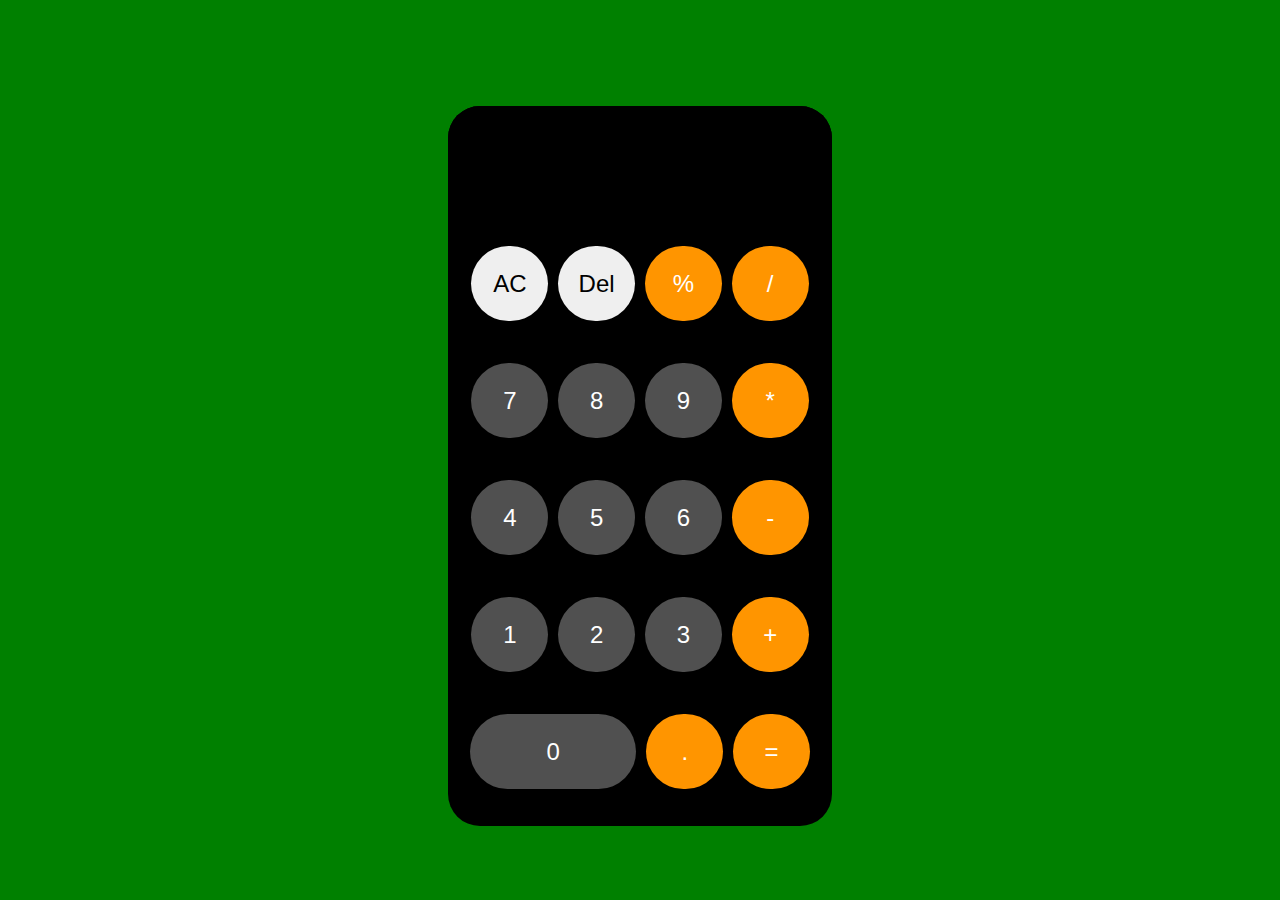
<file: Calculator/index.html>
<!DOCTYPE html>
<html lang="en">
  <head>
    <meta charset="UTF-8" />
    <meta name="viewport" content="width=device-width, initial-scale=1.0" />
    <title>Calculator</title>
    <link rel="stylesheet" href="style.css" />
  </head>
  <body>
    <div class="calculator">
      <input type="text" name="input" id="input" disabled />
      <div class="calKeys">
        <button type="button" id="allClear">AC</button>
        <button type="button" id="del">Del</button>
        <button type="button" class="operator">%</button>
        <button type="button" class="operator">/</button>
        <button type="button" class="number">7</button>
        <button type="button" class="number">8</button>
        <button type="button" class="number">9</button>
        <button type="button" class="operator">*</button>
        <button type="button" class="number">4</button>
        <button type="button" class="number">5</button>
        <button type="button" class="number">6</button>
        <button type="button" class="operator">-</button>
        <button type="button" class="number">1</button>
        <button type="button" class="number">2</button>
        <button type="button" class="number">3</button>
        <button type="button" class="operator">+</button>
        <button type="button" class="number zero">0</button>
        <button type="button" class="operator">.</button>
        <button type="button" class="operator" id="result">=</button>
      </div>
    </div>
    <script src="script.js"></script>
  </body>
</html>
</file>
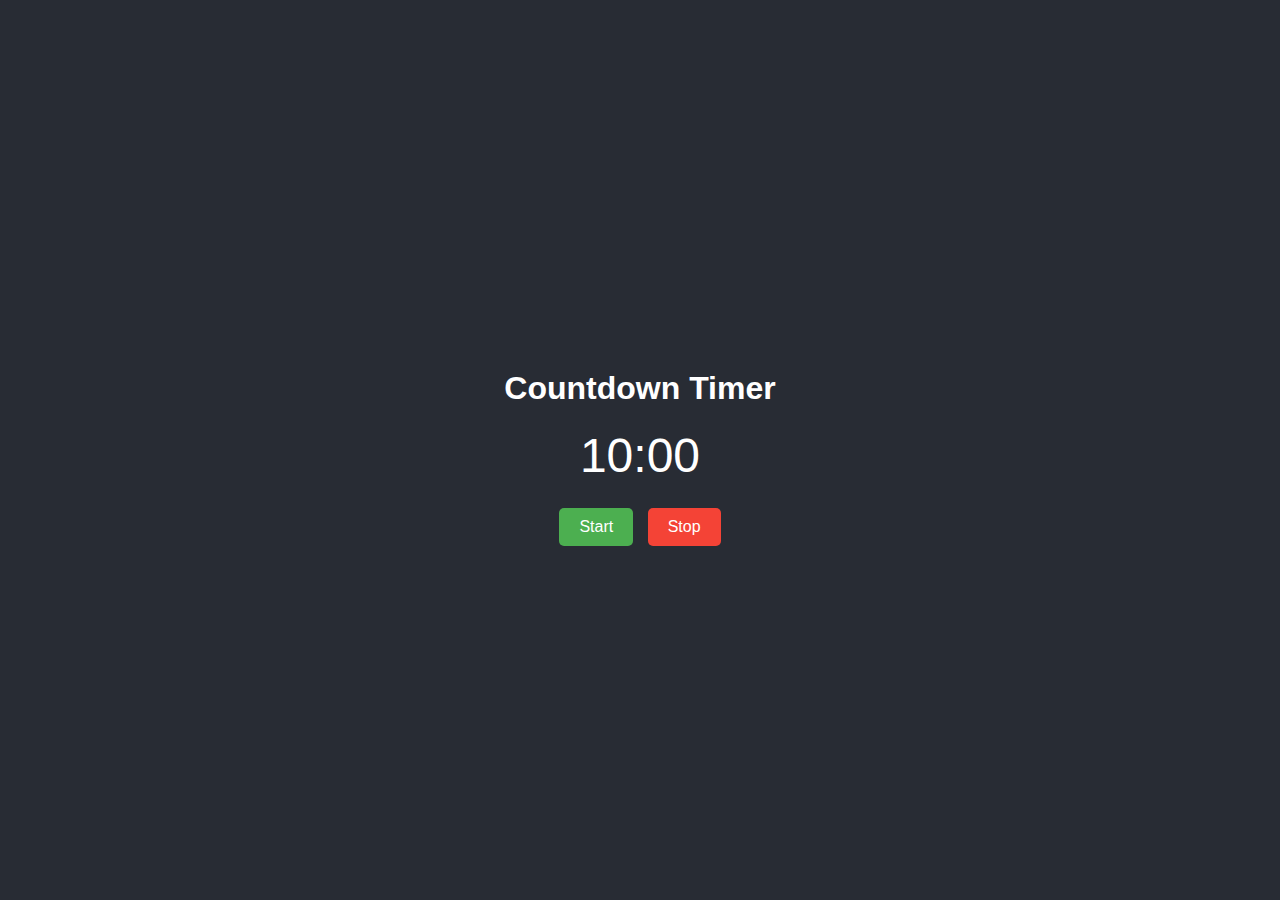
<file: Count Down Timer/index.html>
<!DOCTYPE html>
<html lang="en">
  <head>
    <meta charset="UTF-8" />
    <meta name="viewport" content="width=device-width, initial-scale=1.0" />
    <title>Countdown Timer</title>
    <link rel="stylesheet" href="style.css" />
  </head>
  <body>
    <div class="container">
      <h1>Countdown Timer</h1>
      <div id="timer">10:00</div>
      <button id="startBtn">Start</button>
      <button id="stopBtn">Stop</button>
    </div>
    <script src="script.js"></script>
  </body>
</html>
</file>
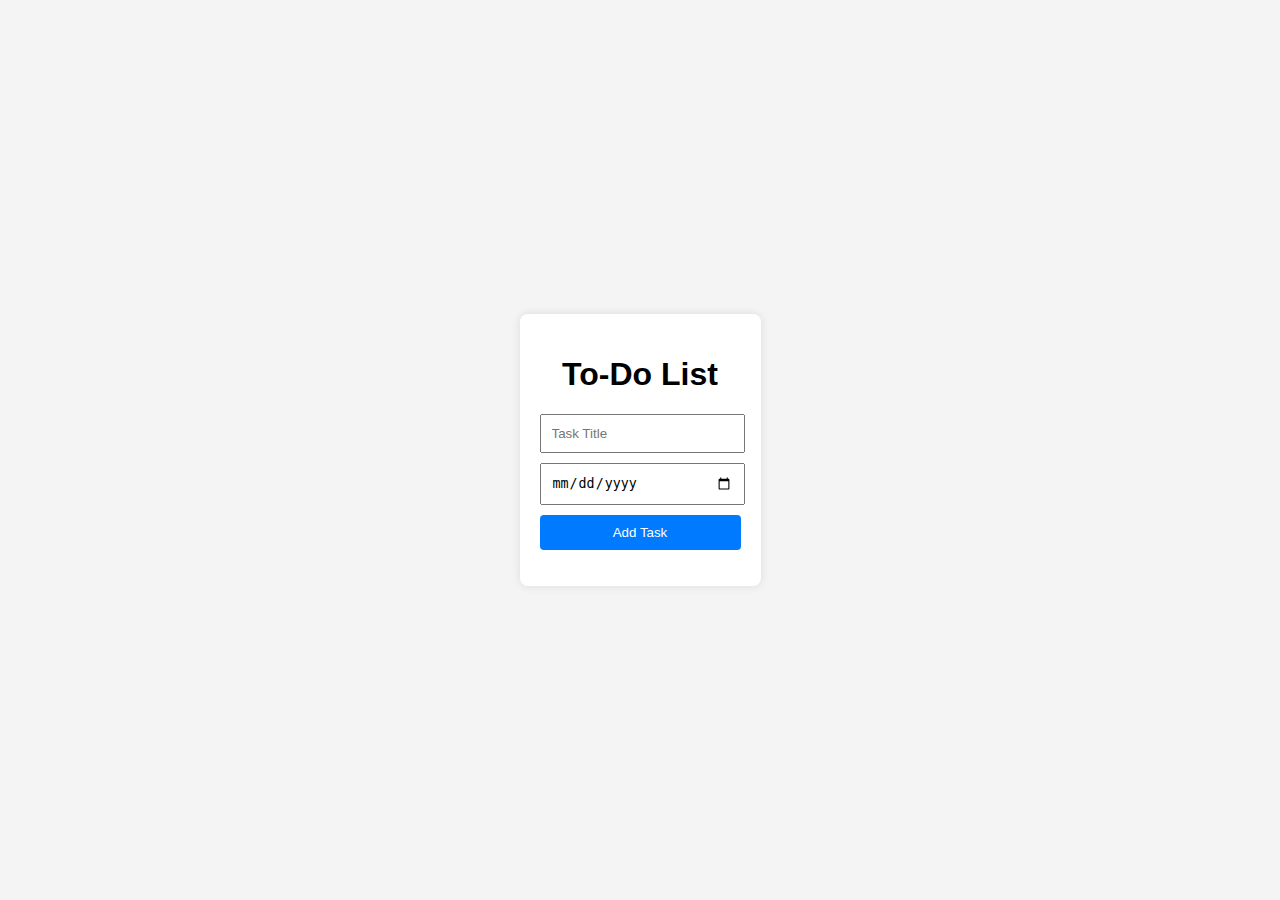
<file: Enhance To Do List/index.html>
<!DOCTYPE html>
<html lang="en">
  <head>
    <meta charset="UTF-8" />
    <meta name="viewport" content="width=device-width, initial-scale=1.0" />
    <title>To-Do List App</title>
    <link rel="stylesheet" href="style.css" />
  </head>
  <body>
    <div class="container">
      <h1>To-Do List</h1>
      <input type="text" id="taskTitle" placeholder="Task Title" />
      <input type="date" id="dueDate" />
      <button onclick="addTask()">Add Task</button>
      <ul id="taskList"></ul>
    </div>
    <script src="script.js"></script>
  </body>
</html>
</file>
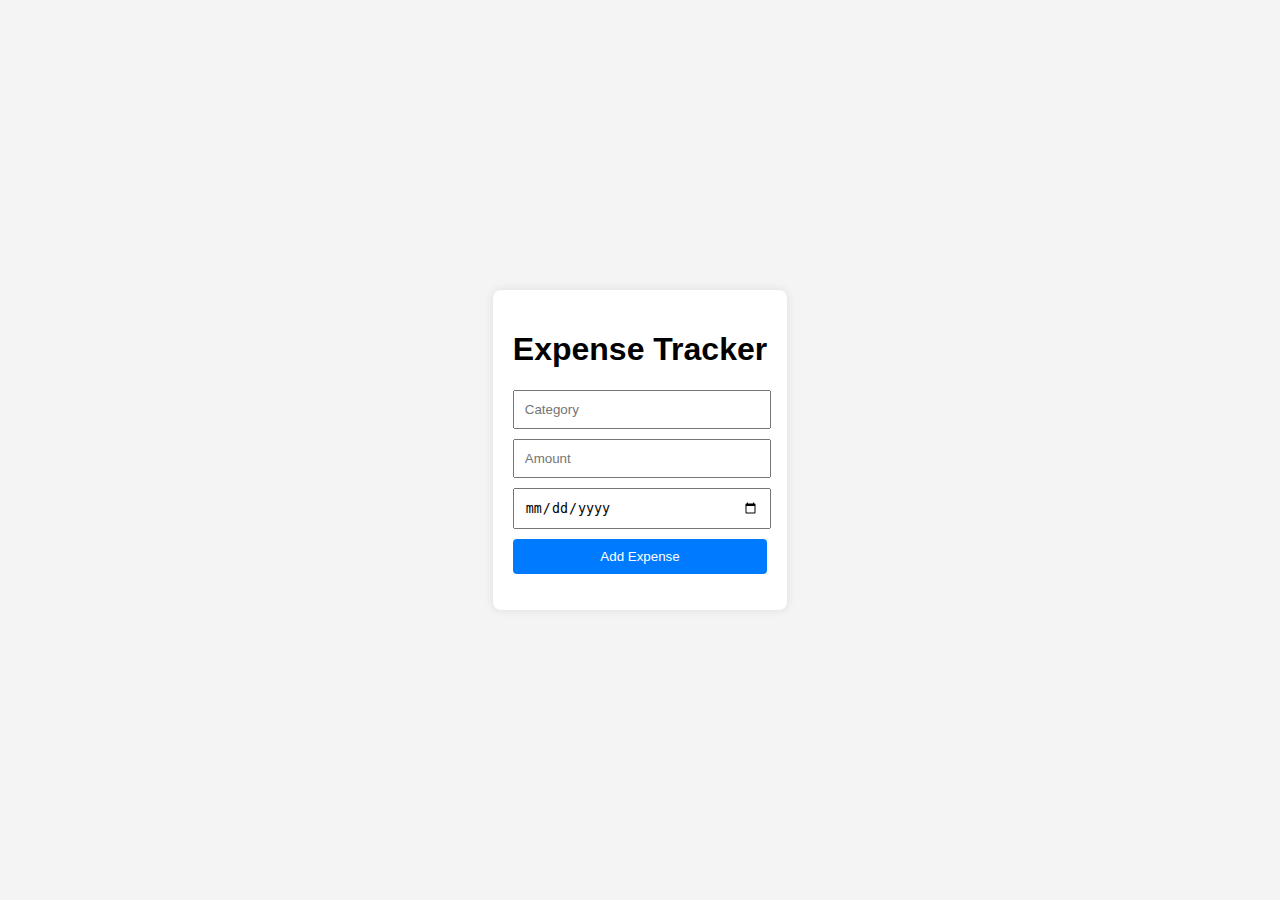
<file: Expense Tracker/index.html>
<!DOCTYPE html>
<html lang="en">
  <head>
    <meta charset="UTF-8" />
    <meta name="viewport" content="width=device-width, initial-scale=1.0" />
    <title>Expense Tracker</title>
    <link rel="stylesheet" href="style.css" />
  </head>
  <body>
    <div class="container">
      <h1>Expense Tracker</h1>
      <input type="text" id="category" placeholder="Category" />
      <input type="number" id="amount" placeholder="Amount" />
      <input type="date" id="date" />
      <button onclick="addExpense()">Add Expense</button>
      <ul id="expenseList"></ul>
    </div>
    <script src="script.js"></script>
  </body>
</html>
</file>
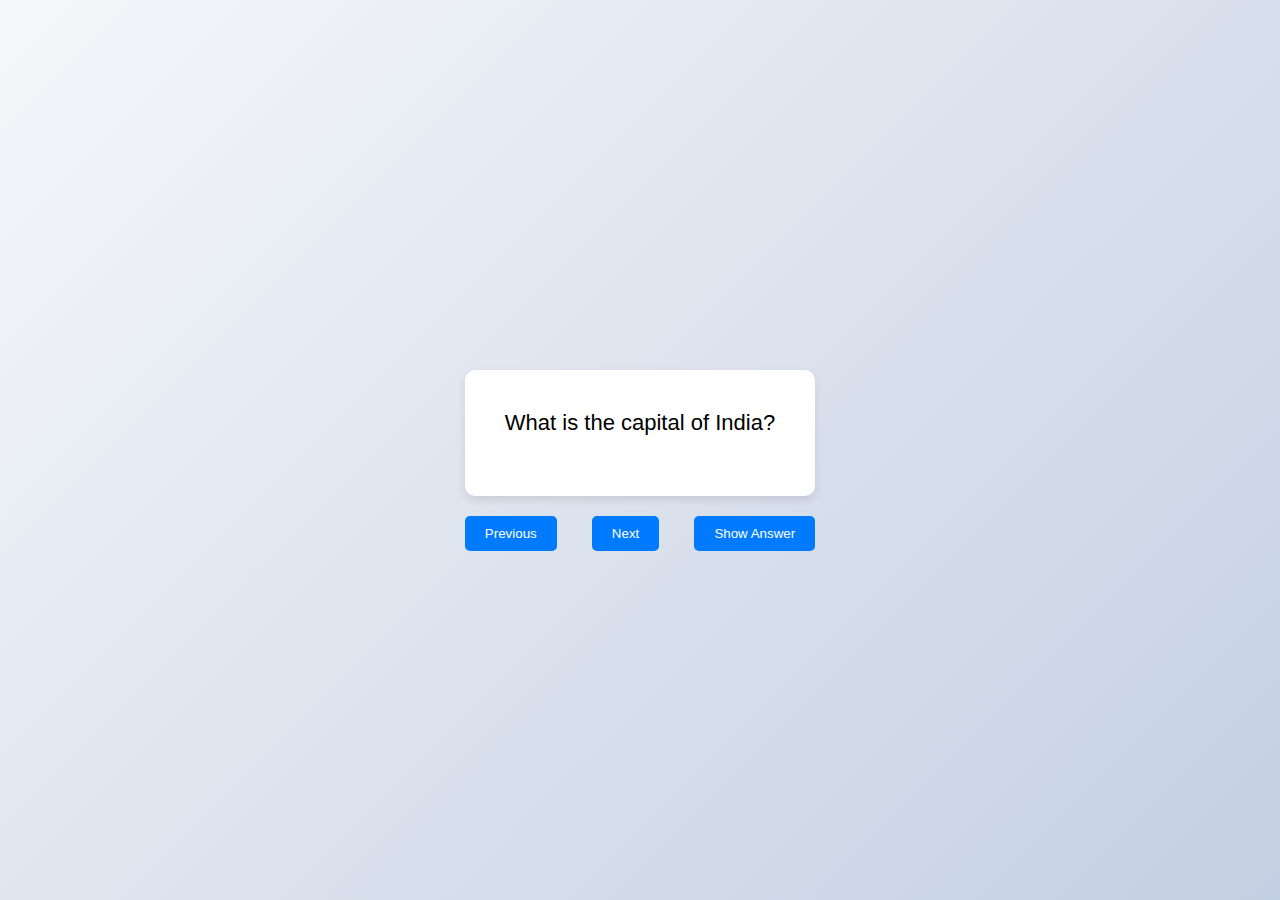
<file: Flash Cards/index.html>
<!DOCTYPE html>
<html lang="en">
  <head>
    <meta charset="UTF-8" />
    <meta name="viewport" content="width=device-width, initial-scale=1.0" />
    <title>Flashcard App</title>
    <link rel="stylesheet" href="style.css" />
  </head>
  <body>
    <div class="container">
      <div class="flashcard">
        <div id="question" class="flashcard-content"></div>
        <div id="answer" class="flashcard-content"></div>
      </div>
      <div class="controls">
        <button id="prevBtn">Previous</button>
        <button id="nextBtn">Next</button>
        <button id="showAnswerBtn">Show Answer</button>
      </div>
    </div>
    <script src="script.js"></script>
  </body>
</html>
</file>
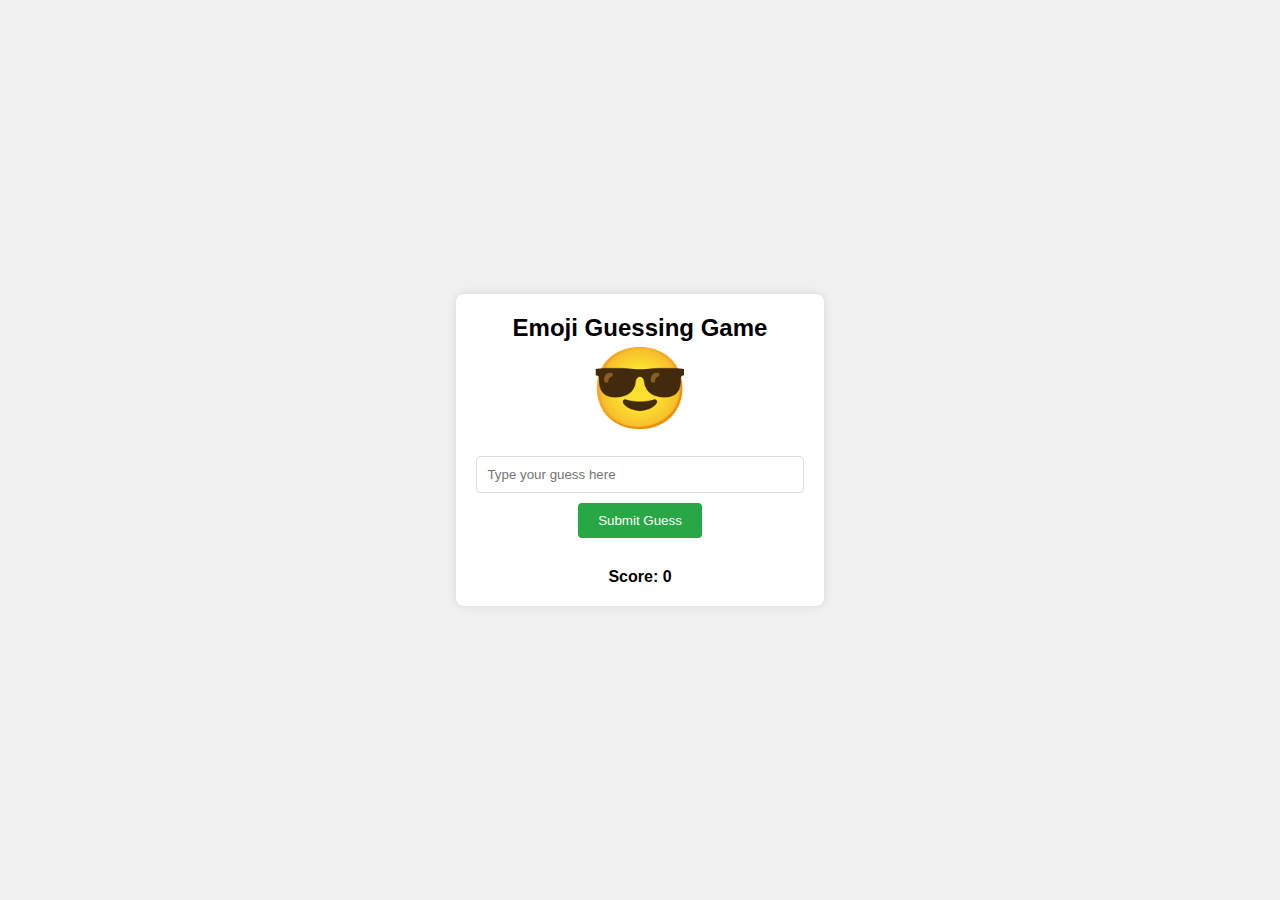
<file: Guess Emoji Game/index.html>
<!DOCTYPE html>
<html lang="en">
  <head>
    <meta charset="UTF-8" />
    <meta name="viewport" content="width=device-width, initial-scale=1.0" />
    <title>Emoji Guessing Game</title>
    <link rel="stylesheet" href="style.css" />
  </head>
  <body>
    <div class="container">
        <h2>Emoji Guessing Game</h2>
      <div id="emoji">🤔</div>
      <input type="text" id="guess" placeholder="Type your guess here" />
      <button id="submitGuess">Submit Guess</button>
      <div id="results"></div>
      <div id="score">Score: 0</div>
    </div>
    <script src="script.js"></script>
  </body>
</html>
</file>
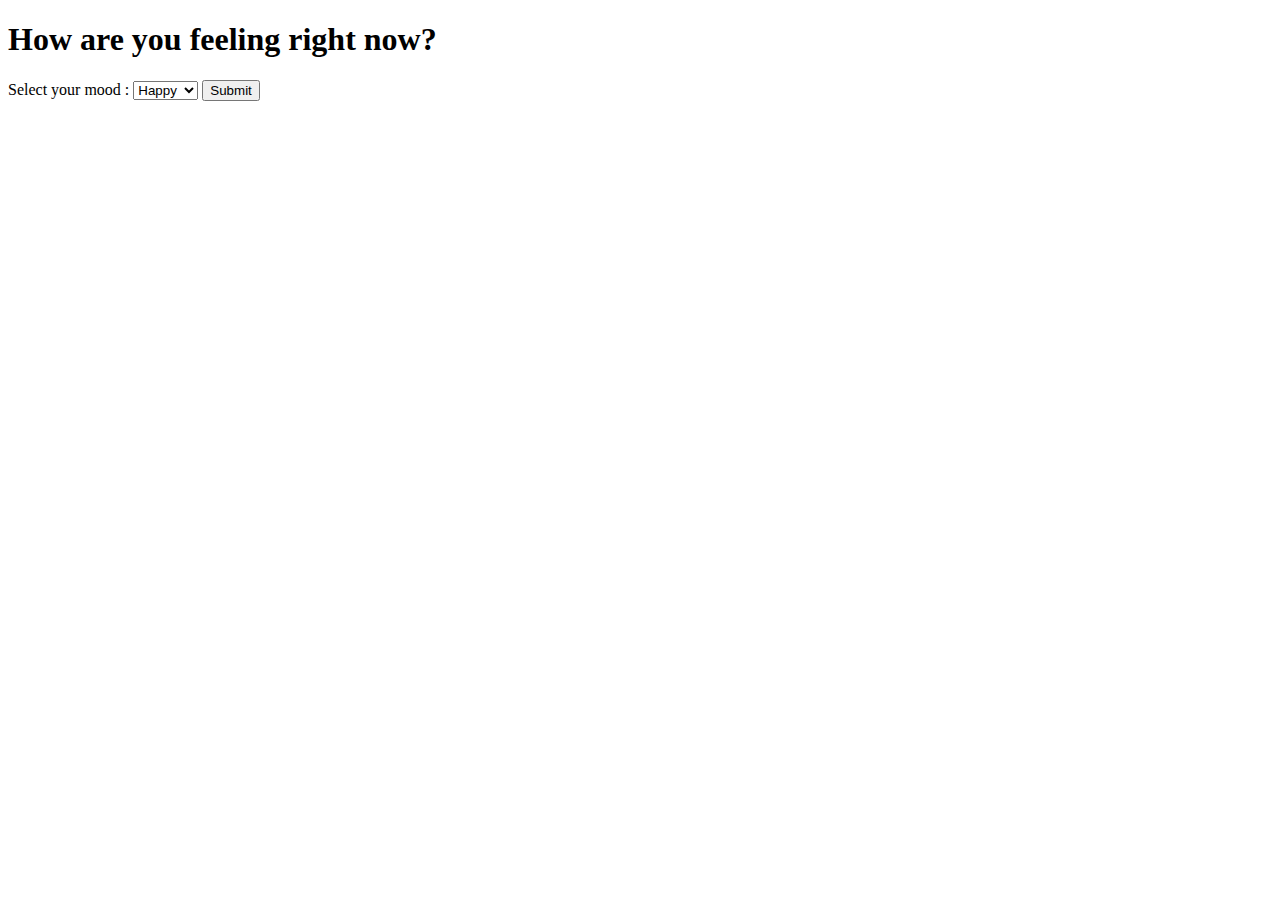
<file: Interactive Mood/index.html>
<!DOCTYPE html>
<html lang="en">
  <head>
    <meta charset="UTF-8" />
    <meta name="viewport" content="width=device-width, initial-scale=1.0" />
    <title>Interactive Mood Tracker</title>
  </head>
  <body>
    <h1>How are you feeling right now?</h1>
    <form id="myMood">
      <label for="mood">Select your mood :</label>
      <select name="mood" id="mood">
        <option value="happy">Happy</option>
        <option value="sad">Sad</option>
        <option value="neutral">Neutral</option>
      </select>
      <button type="submit">Submit</button>
    </form>
    <div id="messages"></div>
    <script src="script.js"></script>
  </body>
</html>
</file>
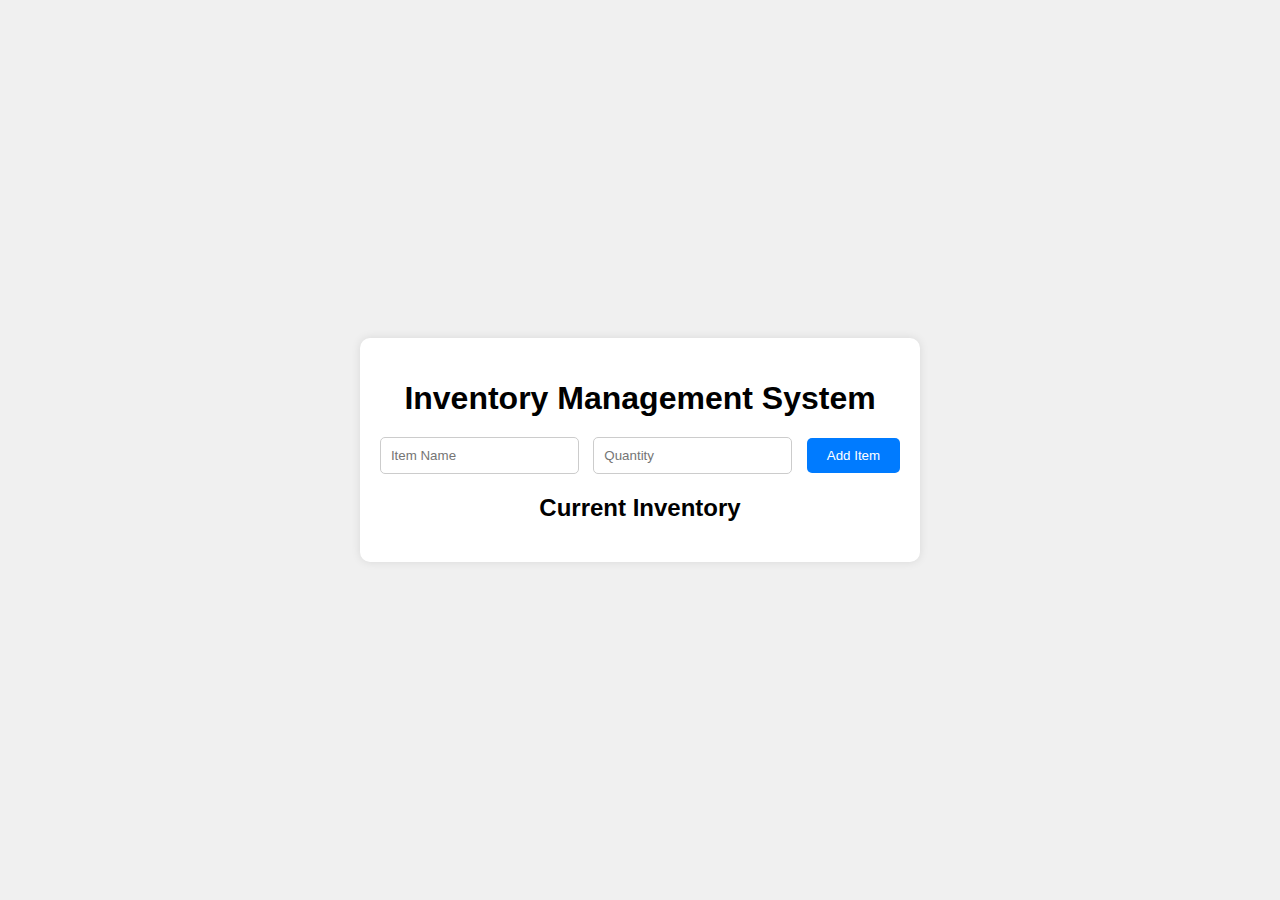
<file: Inventory System/index.html>
<!DOCTYPE html>
<html lang="en">
  <head>
    <meta charset="UTF-8" />
    <meta name="viewport" content="width=device-width, initial-scale=1.0" />
    <title>Inventory Management System</title>
    <link rel="stylesheet" href="style.css" />
  </head>
  <body>
    <div class="container">
      <h1>Inventory Management System</h1>
      <div class="form">
        <input type="text" id="itemName" placeholder="Item Name" />
        <input type="number" id="itemQuantity" placeholder="Quantity" />
        <button id="addItemBtn">Add Item</button>
      </div>
      <div class="inventory">
        <h2>Current Inventory</h2>
        <ul id="inventoryList"></ul>
      </div>
    </div>
    <script src="script.js"></script>
  </body>
</html>
</file>
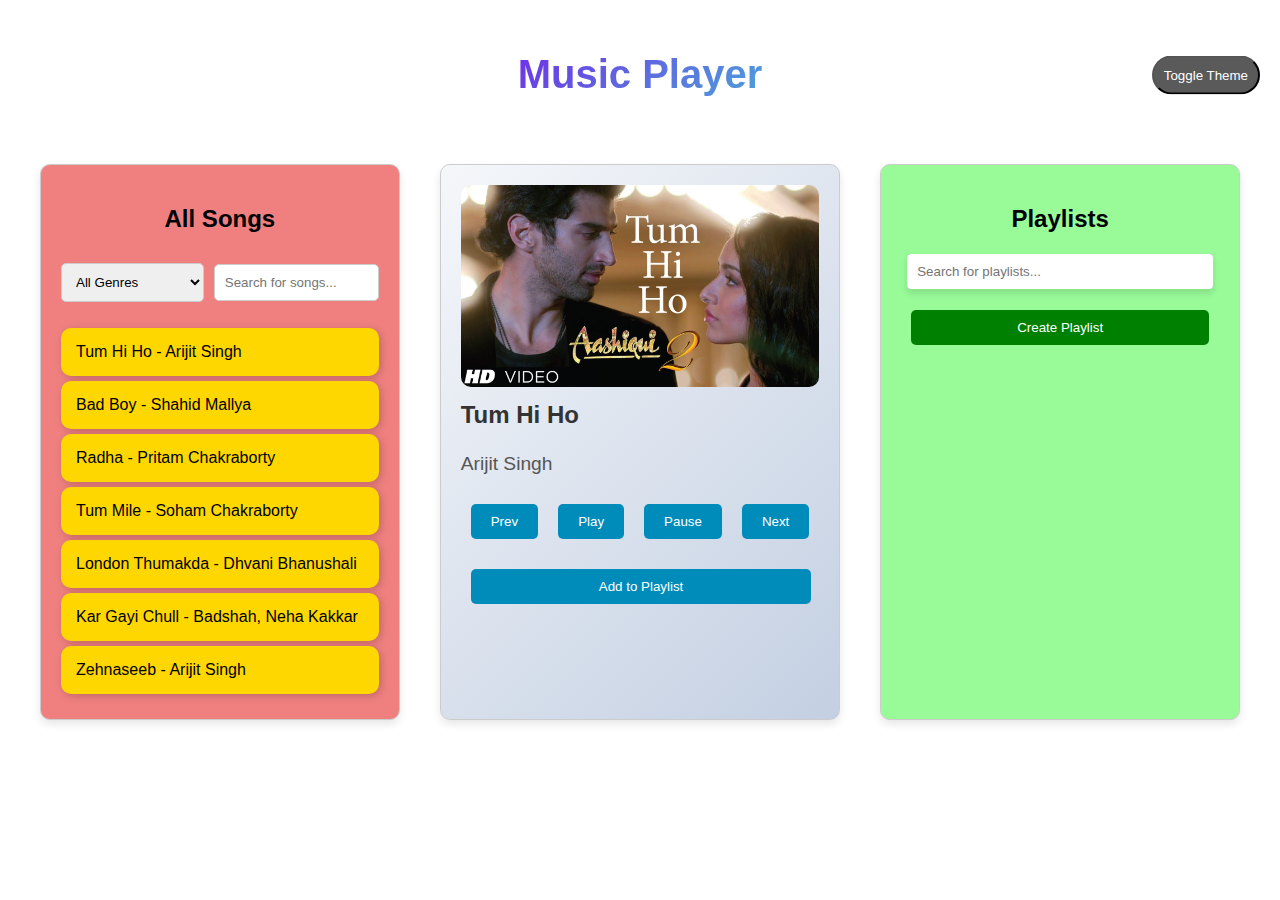
<file: Music Player/index.html>
<!DOCTYPE html>
<html lang="en">
  <head>
    <meta charset="UTF-8" />
    <meta name="viewport" content="width=device-width, initial-scale=1.0" />
    <title>Music Player</title>
    <link rel="stylesheet" href="style.css" />
  </head>
  <body data-theme="light">
    <header>
      <h1>Music Player</h1>
      <button id="toggle-theme">Toggle Theme</button>
    </header>

    <div class="container">
      <div id="all-songs">
        <h2>All Songs</h2>
        <div class="filter-search-container">
          <select id="genre-filter">
            <option value="">All Genres</option>
            <option value="Romantic">Romantic</option>
            <option value="Party">Party</option>
            <option value="Pop">Pop</option>
          </select>
          <input
            type="text"
            id="search-songs"
            placeholder="Search for songs..."
          />
        </div>

        <div id="song-list" class="song-list"></div>
      </div>

      <div id="song-card">
        <img id="song-img" src="" alt="Song Image" />
        <h3 id="song-name"></h3>
        <p id="song-artist"></p>
        <div class="controls">
          <button id="prev">Prev</button>
          <button id="play">Play</button>
          <button id="pause">Pause</button>
          <button id="next">Next</button>
        </div>

        <button id="add-to-playlist">Add to Playlist</button>
      </div>

      <div id="playlist">
        <h2>Playlists</h2>
        <input
          type="text"
          id="search-playlist"
          placeholder="Search for playlists..."
        />
        <button id="create-playlist">Create Playlist</button>
        <ul id="playlist-list"></ul>
      </div>
    </div>

    <script src="script.js"></script>
  </body>
</html>
</file>
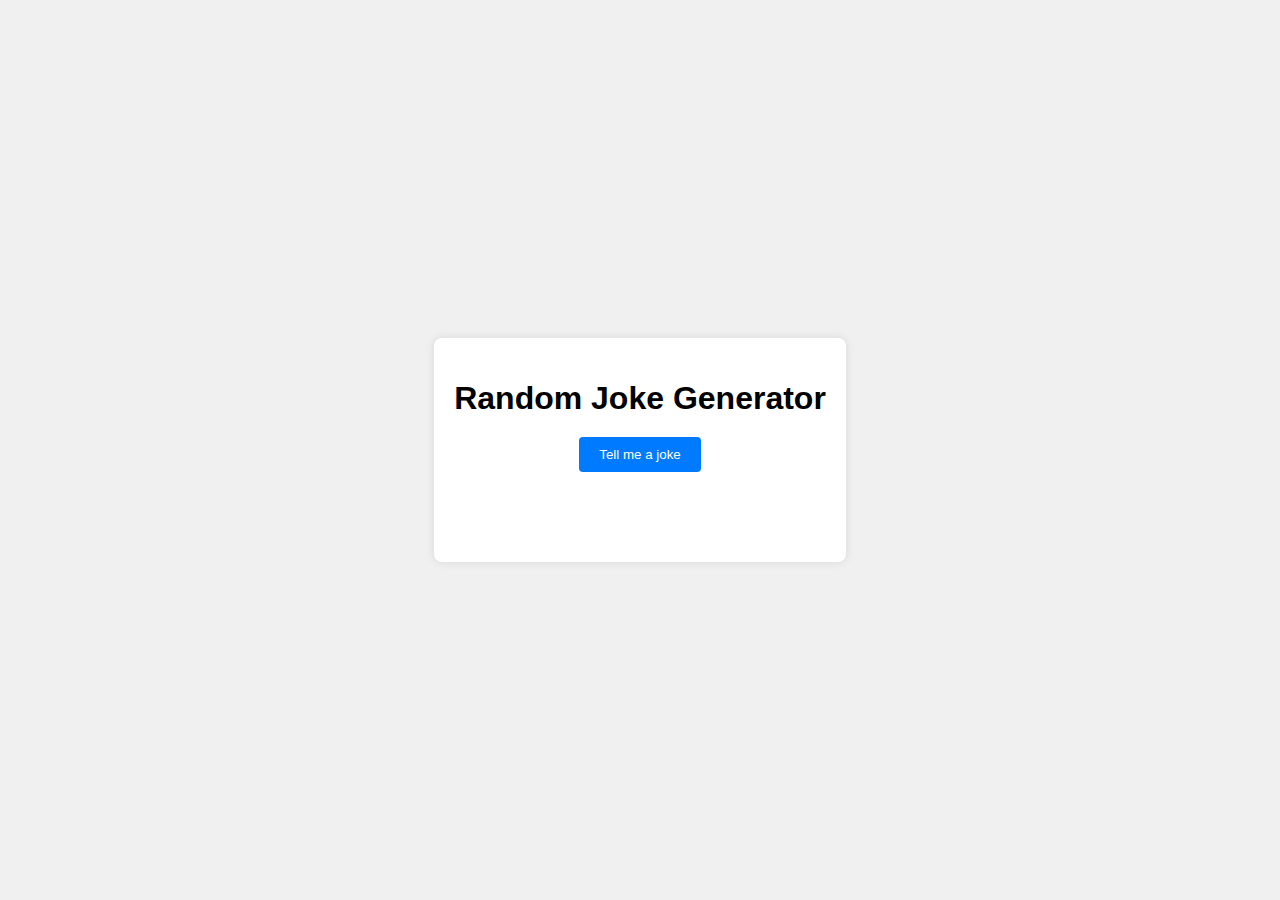
<file: Random Joke Generator/index.html>
<!DOCTYPE html>
<html lang="en">
  <head>
    <meta charset="UTF-8" />
    <meta name="viewport" content="width=device-width, initial-scale=1.0" />
    <title>Random Joke Generator</title>
    <link rel="stylesheet" href="style.css" />
  </head>
  <body>
    <div class="container">
      <h1>Random Joke Generator</h1>
      <button id="jokeButton">Tell me a joke</button>
      <div id="jokeDisplay"></div>
    </div>
    <script src="script.js"></script>
  </body>
</html>
</file>
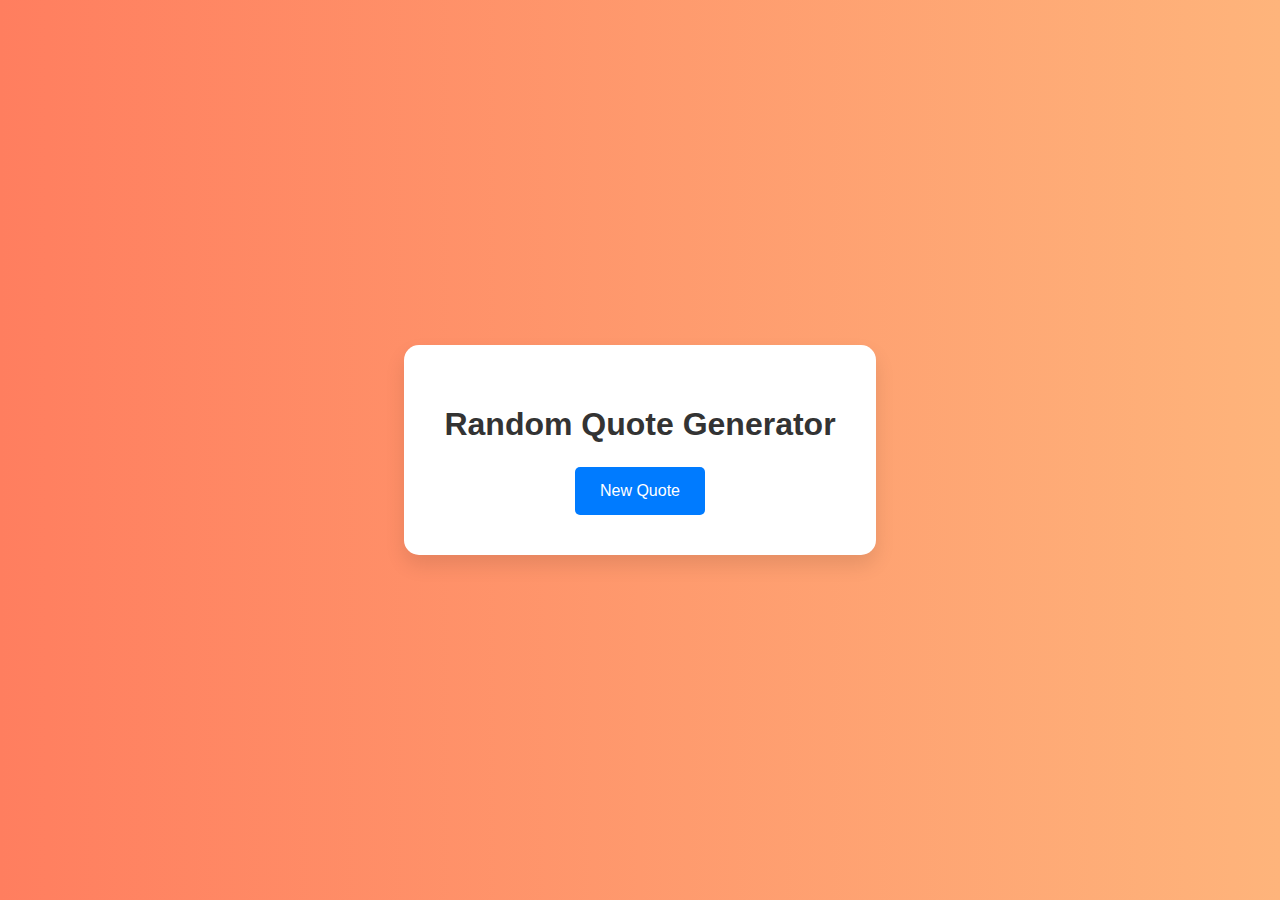
<file: Random Quote Generator/index.html>
<!DOCTYPE html>
<html lang="en">
  <head>
    <meta charset="UTF-8" />
    <meta name="viewport" content="width=device-width, initial-scale=1.0" />
    <title>Random Quote Generator</title>
    <link rel="stylesheet" href="style.css" />
  </head>
  <body>
    <div class="container">
      <h1>Random Quote Generator</h1>
      <p id="quoteText"></p>
      <p id="quoteAuthor"></p>
      <button id="nextQuote">New Quote</button>
    </div>
    <script src="script.js"></script>
  </body>
</html>
</file>
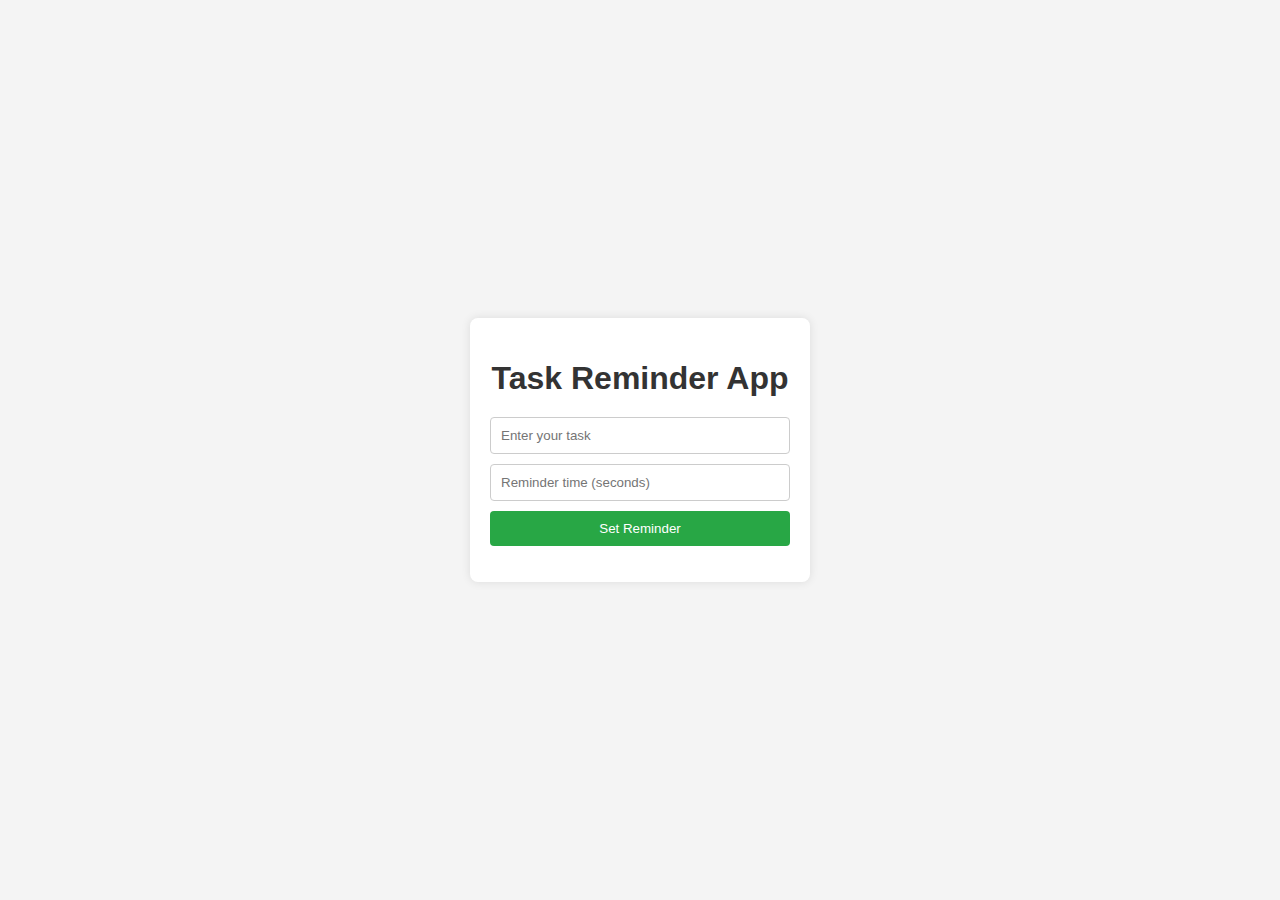
<file: Reminder-App/index.html>
<!DOCTYPE html>
<html lang="en">

<head>
    <meta charset="UTF-8" />
    <meta name="viewport" content="width=device-width, initial-scale=1.0" />
    <title>Task Reminder App</title>
    <link rel="stylesheet" href="style.css" />
</head>

<body>
    <div class="container">
        <h1>Task Reminder App</h1>
        <form id="taskForm">
            <input type="text" id="taskInput" placeholder="Enter your task" required />
            <input type="number" id="timeInput" placeholder="Reminder time (seconds)" required />
            <button type="submit">Set Reminder</button>
        </form>
        <ul id="taskList"></ul>
    </div>
    <script src="script.js"></script>
</body>

</html>
</file>
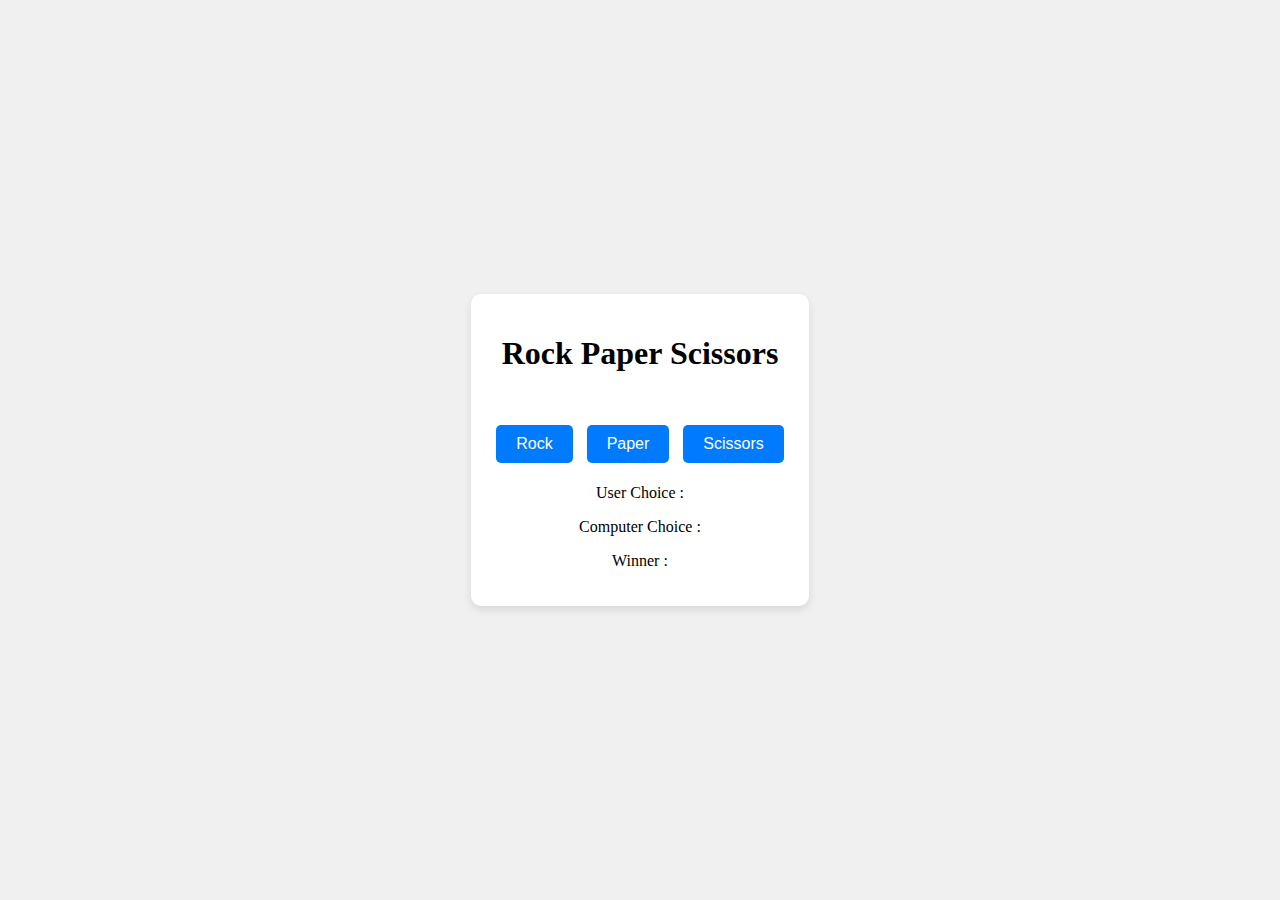
<file: Rock Paper Scissor/index.html>
<!DOCTYPE html>
<html lang="en">
  <head>
    <meta charset="UTF-8" />
    <meta name="viewport" content="width=device-width, initial-scale=1.0" />
    <title>Rock Paper Scissors</title>
    <link rel="stylesheet" href="style.css" />
  </head>
  <body>
    <div class="container">
      <h1>Rock Paper Scissors</h1>
      <button id="rock">Rock</button>
      <button id="paper">Paper</button>
      <button id="scissors">Scissors</button>
      <div id="results">
        <p id="userChoice">User Choice :</p>
        <p id="computerChoice">Computer Choice :</p>
        <p id="winner">Winner :</p>
      </div>
    </div>
    <script src="script.js"></script>
  </body>
</html>
</file>
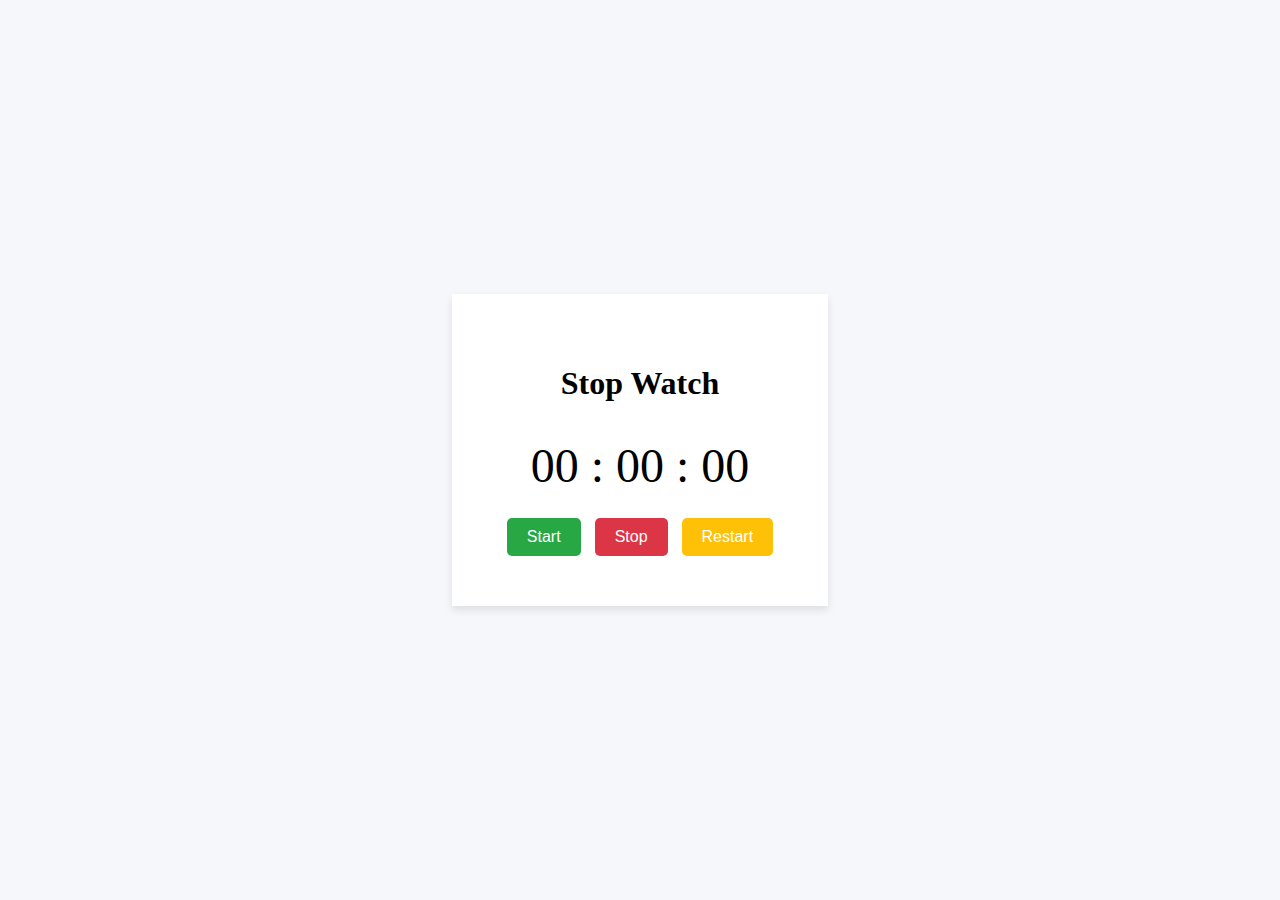
<file: Stop Watch/index.html>
<!DOCTYPE html>
<html lang="en">
  <head>
    <meta charset="UTF-8" />
    <meta name="viewport" content="width=device-width, initial-scale=1.0" />
    <title>Stop Watch</title>
    <link rel="stylesheet" href="style.css" />
  </head>
  <body>
    <div class="container">
      <h1>Stop Watch</h1>
      <div class="stopwatch">
        <span id="minutes">00</span>
        :
        <span id="seconds">00</span>
        :
        <span id="tens">00</span>
      </div>
      <button id="start">Start</button>
      <button id="stop">Stop</button>
      <button id="restart">Restart</button>
    </div>
    <script src="script.js"></script>
  </body>
</html>
</file>
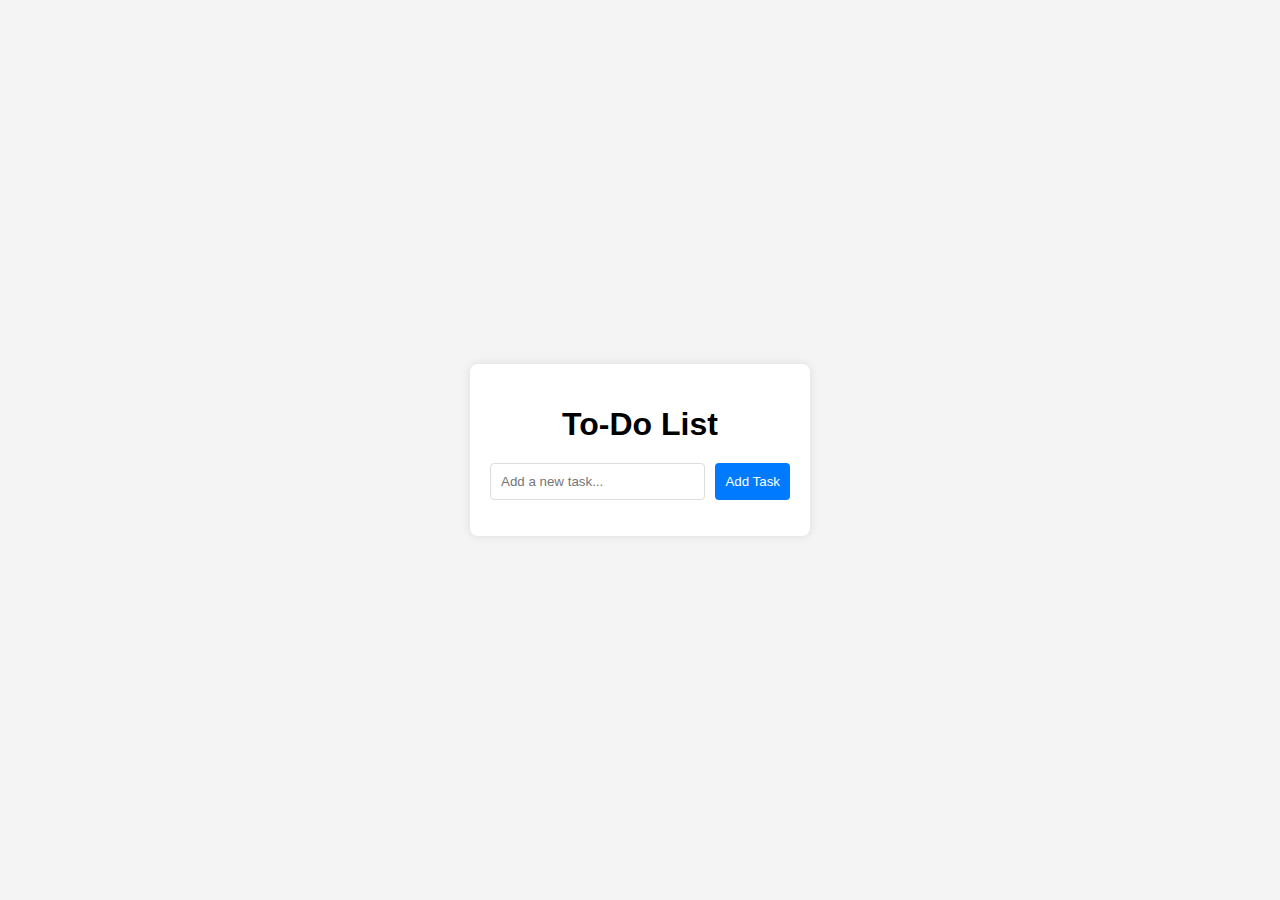
<file: To Do List/index.html>
<!DOCTYPE html>
<html lang="en">
  <head>
    <meta charset="UTF-8" />
    <meta name="viewport" content="width=device-width, initial-scale=1.0" />
    <title>To-Do List</title>
    <link rel="stylesheet" href="style.css" />
  </head>
  <body>
    <div class="container">
      <h1>To-Do List</h1>
      <div class="input-container">
        <input type="text" id="taskInput" placeholder="Add a new task..." />
        <button id="taskBtn">Add Task</button>
      </div>
      <ul id="taskList"></ul>
    </div>
    <script src="script.js"></script>
  </body>
</html>
</file>
<file: Calculator/style.css>
body {
  margin: 0;
  padding: 0;
  background-color: green;
  display: flex;
  justify-content: center;
  align-items: center;
  height: 100vh; 
}

.calculator {
  margin-top: 2rem;
  background-color: black;
  height: 80vh;
  width: 30vw;
  border-radius: 2rem;
  display: flex;
  flex-direction: column;
}

.calculator input {
  width: 100%;
  height: 15vh; 
  border: none;
  text-align: right;
  border-top-left-radius: 2rem;
  border-top-right-radius: 2rem;
  background-color: #000;
  color: white;
  font-size: 2rem;
  margin-right: 1rem;
  padding-right: 1rem;
  box-sizing: border-box; 
}

.calKeys {
  display: flex;
  flex-wrap: wrap;
  justify-content: center;
  flex-grow: 1; 
}

.calKeys button {
  width: 6vw;
  height: 75px;
  margin: 5px;
  font-size: 1.5em;
  border: none;
  border-radius: 3.5rem;
  cursor: pointer;
}

.operator {
  background-color: #ff9500;
  color: #fff;
}

.all-clear,
.delete {
  background-color: #d4d4d2;
}

.number {
  background-color: #505050;
  color: #fff;
}

.calKeys .zero {
  width: 13vw;
}

/* Media queries for responsive design */
@media (max-width: 768px) {
  .calculator {
    width: 80vw;
    height: 70vh;
  }

  .calculator input {
    height: 12vh;
    font-size: 1.5em;
  }

  .calKeys button {
    width: 15vw;
    height: 60px;
    font-size: 1em;
  }

  .calKeys .zero {
    width: 31vw;
  }
}

@media (max-width: 480px) {
  .calculator {
    width: 90vw;
    height: 60vh;
  }

  .calculator input {
    height: 10vh;
    font-size: 1.2em;
  }

  .calKeys button {
    width: 20vw;
    height: 50px;
    font-size: 0.8em;
  }

  .calKeys .zero {
    width: 43vw;
  }
}
</file>
<file: Count Down Timer/style.css>
body {
  font-family: "Arial", sans-serif;
  display: flex;
  justify-content: center;
  align-items: center;
  height: 100vh;
  margin: 0;
  background-color: #282c34;
  color: white;
}

.container {
  text-align: center;
}

#timer {
  font-size: 3em;
  margin: 20px 0;
}

button {
  padding: 10px 20px;
  margin: 5px;
  font-size: 1em;
  cursor: pointer;
  border: none;
  border-radius: 5px;
}

#startBtn {
  background-color: #4caf50;
  color: white;
}

#startBtn:hover {
  background-color: #45a049;
}

#stopBtn {
  background-color: #f44336;
  color: white;
}

#stopBtn:hover {
  background-color: #e53935;
}
</file>
<file: Enhance To Do List/style.css>
body {
  font-family: Arial, sans-serif;
  background-color: #f4f4f4;
  display: flex;
  justify-content: center;
  align-items: center;
  height: 100vh;
  margin: 0;
}

.container {
  background-color: white;
  padding: 20px;
  border-radius: 8px;
  box-shadow: 0 0 10px rgba(0, 0, 0, 0.1);
}

h1 {
  text-align: center;
}

input {
  display: block;
  width: calc(100% - 20px);
  margin: 10px 0;
  padding: 10px;
}

button {
  display: block;
  width: 100%;
  padding: 10px;
  background-color: #007bff;
  color: white;
  border: none;
  border-radius: 4px;
  cursor: pointer;
}

button:hover {
  background-color: #0056b3;
}

ul {
  list-style-type: none;
  padding: 0;
}

li {
  background-color: #e0e0e0;
  margin: 10px 0;
  padding: 10px;
  border-radius: 4px;
  display: flex;
  justify-content: space-between;
  align-items: center;
}

.completed {
  text-decoration: line-through;
  color: gray;
}
</file>
<file: Expense Tracker/style.css>
body {
  font-family: Arial, sans-serif;
  background-color: #f4f4f4;
  display: flex;
  justify-content: center;
  align-items: center;
  height: 100vh;
  margin: 0;
}

.container {
  background-color: white;
  padding: 20px;
  border-radius: 8px;
  box-shadow: 0 0 10px rgba(0, 0, 0, 0.1);
}

h1 {
  text-align: center;
}

input {
  display: block;
  width: calc(100% - 20px);
  margin: 10px 0;
  padding: 10px;
}

button {
  display: block;
  width: 100%;
  padding: 10px;
  background-color: #007bff;
  color: white;
  border: none;
  border-radius: 4px;
  cursor: pointer;
}
.removebtn{
    width: 90%;
}
button:hover {
  background-color: #0056b3;
}

ul {
  list-style-type: none;
  padding: 0;
}

li {
  background-color: #e0e0e0;
  margin: 10px 0;
  padding: 10px;
  border-radius: 4px;
  display: flex;
  justify-content: space-between;
  align-items: center;
}
</file>
<file: Flash Cards/style.css>
body {
  font-family: "Roboto", sans-serif;
  display: flex;
  justify-content: center;
  align-items: center;
  height: 100vh;
  background: linear-gradient(135deg, #f5f7fa, #c3cfe2);
  margin: 0;
}

.container {
  text-align: center;
}

.flashcard {
  background-color: white;
  border-radius: 10px;
  box-shadow: 0 4px 8px rgba(0, 0, 0, 0.1);
  padding: 40px;
  max-width: 400px;
  margin: 20px auto;
  transition: transform 0.3s ease;
}

.flashcard:hover {
  transform: translateY(-10px);
}

.flashcard-content {
  font-size: 22px;
  margin-bottom: 20px;
}

.hidden {
  display: none;
}

.controls {
  display: flex;
  justify-content: space-between;
  max-width: 400px;
  margin: 0 auto;
}

button {
  padding: 10px 20px;
  background-color: #007bff;
  color: white;
  border: none;
  border-radius: 5px;
  cursor: pointer;
  transition: background-color 0.3s, transform 0.3s;
}

button:hover {
  background-color: #0056b3;
  transform: translateY(-3px);
}

button:active {
  transform: translateY(0);
}
</file>
<file: Guess Emoji Game/style.css>
* {
  box-sizing: border-box;
  margin: 0;
  padding: 0;
  font-family: Arial, sans-serif;
}

body {
  display: flex;
  justify-content: center;
  align-items: center;
  height: 100vh;
  background-color: #f0f0f0;
}

.container {
  background-color: white;
  border-radius: 8px;
  box-shadow: 0 0 10px rgba(0, 0, 0, 0.1);
  padding: 20px;
  max-width: 400px;
  text-align: center;
}
.container h1 {
  text-align: center;
}

#emoji {
  font-size: 5em;
  margin-bottom: 20px;
}

input[type="text"] {
  width: 100%;
  padding: 10px;
  margin-bottom: 10px;
  border: 1px solid #ddd;
  border-radius: 4px;
}

button {
  padding: 10px 20px;
  background-color: #28a745;
  border: none;
  color: white;
  border-radius: 4px;
  cursor: pointer;
  margin-bottom: 20px;
}

button:hover {
  background-color: #218838;
}

#results {
  margin-bottom: 10px;
  font-weight: bold;
}

#score {
  font-weight: bold;
}
</file>
<file: Inventory System/style.css>
body {
  font-family: Arial, sans-serif;
  display: flex;
  justify-content: center;
  align-items: center;
  height: 100vh;
  background-color: #f0f0f0;
  margin: 0;
}

.container {
  text-align: center;
  background-color: white;
  padding: 20px;
  border-radius: 10px;
  box-shadow: 0 0 10px rgba(0, 0, 0, 0.1);
}

h1,
h2 {
  margin-bottom: 20px;
}

.form {
  margin-bottom: 20px;
}

input {
  padding: 10px;
  margin-right: 10px;
  border: 1px solid #ccc;
  border-radius: 5px;
}

button {
  padding: 10px 20px;
  background-color: #007bff;
  color: white;
  border: none;
  border-radius: 5px;
  cursor: pointer;
}

button:hover {
  background-color: #0056b3;
}

.inventory ul {
  list-style-type: none;
  padding: 0;
}

.inventory li {
  display: flex;
  justify-content: space-between;
  padding: 10px;
  border-bottom: 1px solid #ccc;
}

.inventory li span {
  flex: 1;
}

.inventory li button {
  margin-left: 10px;
  background-color: #ff0000;
  color: white;
  border: none;
  border-radius: 5px;
  cursor: pointer;
}

.inventory li button:hover {
  background-color: #cc0000;
}
</file>
<file: Music Player/style.css>
body {
  margin: 0;
  padding: 0;
  font-family: Arial, sans-serif;
  background-color: var(--background-color);
  color: var(--text-color);
  transition: background-color 0.3s ease, color 0.3s ease;
}
body[data-theme="dark"] {
  --background-color: #1e1e1e;
}
body[data-theme="light"] {
  --background-color: #ffffff;
  --text-color: #000000;
}
header {
  display: flex;
  justify-content: center;
  align-items: center;
  position: relative;
  margin-top: 2%;
}
header h1 {
  font-size: 2.5rem;
  text-align: center;
  background: linear-gradient(135deg, #6e33e7 0%, #4ea0d9 100%);
  -webkit-background-clip: text;
  -webkit-text-fill-color: transparent;
}
#toggle-theme {
  position: absolute;
  top: 50%;
  right: 20px;
  transform: translateY(-50%);
  background-color: #5a5a5a;
  cursor: pointer;
  padding: 10px;
  border-radius: 3rem;
  color: white;
  transition: background-color 0.3s ease;
}
#toggle-theme:hover {
  background-color: #333333;
} /* Container Styles */
.container {
  display: flex;
  justify-content: space-around;
  padding: 20px;
} /* All Songs Section */
#all-songs {
  background-color: lightcoral;
  border: 1px solid #ccc;
  border-radius: 10px;
  padding: 20px;
  margin: 20px;
  flex: 1;
  box-shadow: 0 4px 8px rgba(0, 0, 0, 0.1);
  transition: transform 0.3s ease, box-shadow 0.3s ease;
}
#all-songs:hover {
  transform: translateY(-5px);
  box-shadow: 0 8px 16px rgba(0, 0, 0, 0.2);
}
#all-songs h2 {
  text-align: center;
}
#genre-filter,
#search-songs {
  width: 80%;
  padding: 10px;
  margin: 10px auto;
  display: block;
  border-radius: 5px;
  border: 1px solid #ccc;
} /* Filtered Songs */
.song-list {
  margin-top: 1rem;
}
.filteredSongs {
  margin: 5px 0;
  padding: 15px;
  background-color: gold;
  border-radius: 10px;
  box-shadow: 2px 2px 8px rgba(0, 0, 0, 0.2);
  display: flex;
  justify-content: space-between;
  align-items: center;
  cursor: pointer;
  transition: transform 0.3s ease, background-color 0.3s ease;
}
.filteredSongs:hover {
  background-color: #ffecb3;
  transform: scale(1.05);
} /* Song Card */
#song-card {
  background-color: skyblue;
  border: 1px solid #ccc;
  padding: 20px;
  margin: 20px;
  flex: 1;
  border-radius: 10px;
  background: linear-gradient(135deg, #f5f7fa 0%, #c3cfe2 100%);
  box-shadow: 0 4px 8px rgba(0, 0, 0, 0.1);
  transition: transform 0.3s ease, box-shadow 0.3s ease;
}
#song-card:hover {
  transform: translateY(-5px);
  box-shadow: 0 8px 16px rgba(0, 0, 0, 0.2);
}
#song-img {
  width: 100%;
  height: auto;
  border-radius: 10px;
  transition: opacity 0.3s ease;
}
#song-name {
  font-size: 1.5rem;
  margin-top: 10px;
  color: #333;
}
#song-artist {
  font-size: 1.2rem;
  color: #555;
} /* Control Buttons */
#song-card button {
  background-color: #008cba;
  color: white;
  border: none;
  padding: 10px 20px;
  margin: 10px;
  border-radius: 5px;
  cursor: pointer;
  width: 95%;
  transition: background-color 0.3s ease;
}
#song-card button:hover {
  background-color: #005f73;
} /* Playlist Section */
#playlist {
  background-color: palegreen;
  border: 1px solid #ccc;
  border-radius: 10px;
  padding: 20px;
  margin: 20px;
  flex: 1;
  box-shadow: 0 4px 8px rgba(0, 0, 0, 0.1);
  transition: transform 0.3s ease, box-shadow 0.3s ease;
}
#playlist:hover {
  transform: translateY(-5px);
  box-shadow: 0 8px 16px rgba(0, 0, 0, 0.2);
}
#playlist button {
  background-color: green;
  color: white;
  border: none;
  padding: 10px 20px;
  margin: 10px;
  border-radius: 5px;
  cursor: pointer;
  transition: background-color 0.3s ease;
  width: -webkit-fill-available;
}
#playlist button:hover {
  background-color: #d32f2f;
}
#playlist-list {
  list-style: none;
  padding: 0;
} /* Search Playlist with Unique Properties */
#playlist h2 {
  text-align: center;
}
#search-playlist {
  width: 90%;
  padding: 10px;
  margin: 10px auto;
  display: block;
  border-radius: 5px;
  border: 1px solid transparent;
  background-clip: padding-box;
  box-shadow: 0 4px 6px rgba(0, 0, 0, 0.1);
  transition: border-color 0.3s ease, box-shadow 0.3s ease;
  background-image: linear-gradient(#fff, #fff),
    linear-gradient(135deg, #6e33e7, #4ea0d9);
}
#search-playlist:focus {
  outline: none;
  border-color: transparent;
  box-shadow: 0 4px 10px rgba(0, 0, 0, 0.2);
}
.filter-search-container {
  display: flex;
  justify-content: space-between;
  align-items: center;
}
#genre-filter,
#search-songs {
  width: 45%; /* Adjust as needed to fit the container */
  padding: 10px;
  margin: 10px 0; /* Remove auto and adjust vertical margin */
  display: block;
  border-radius: 5px;
  border: 1px solid #ccc;
}
.controls {
  display: flex;
  justify-content: space-around; /* You can use space-between or another value based on your preference */
  align-items: center;
  margin: 10px 0; /* Adjust margin as needed */
}
.controls button {
  background-color: #008cba;
  color: white;
  border: none;
  padding: 10px 20px;
  margin: 0 5px; /* Adjust margin between buttons */
  border-radius: 5px;
  cursor: pointer;
  transition: background-color 0.3s ease;
}
.controls button:hover {
  background-color: #005f73;
}
</file>
<file: Random Joke Generator/style.css>
body {
  font-family: Arial, sans-serif;
  display: flex;
  justify-content: center;
  align-items: center;
  height: 100vh;
  background-color: #f0f0f0;
  margin: 0;
}

.container {
  background-color: white;
  padding: 20px;
  border-radius: 8px;
  box-shadow: 0 0 10px rgba(0, 0, 0, 0.1);
  text-align: center;
}

h1 {
  margin-bottom: 20px;
}

button {
  padding: 10px 20px;
  background-color: #007bff;
  color: white;
  border: none;
  border-radius: 4px;
  cursor: pointer;
}

button:hover {
  background-color: #0056b3;
}

#jokeDisplay {
  font-size: 18px;
  margin-top: 20px;
  min-height: 50px;
}
</file>
<file: Random Quote Generator/style.css>
body {
    font-family: 'Helvetica Neue', Arial, sans-serif;
    display: flex;
    justify-content: center;
    align-items: center;
    height: 100vh;
    margin: 0;
    background: linear-gradient(to right, #ff7e5f, #feb47b);
}

.container {
    text-align: center;
    background: #fff;
    padding: 40px;
    border-radius: 15px;
    box-shadow: 0 10px 20px rgba(0, 0, 0, 0.1);
    max-width: 600px;
    transition: transform 0.3s, box-shadow 0.3s;
}

.container:hover {
    transform: translateY(-10px);
    box-shadow: 0 20px 40px rgba(0, 0, 0, 0.2);
}

h1 {
    margin-bottom: 20px;
    color: #333;
}

#quoteContainer {
    margin-bottom: 20px;
    padding: 20px;
    border-left: 4px solid #007BFF;
    background-color: #f9f9f9;
    border-radius: 8px;
    position: relative;
}

#quoteText {
    font-size: 1.5rem;
    font-style: italic;
    color: #555;
    margin-bottom: 10px;
}

#quoteAuthor {
    font-size: 1.2rem;
    font-weight: bold;
    color: #007BFF;
}

button {
    padding: 15px 25px;
    font-size: 1rem;
    cursor: pointer;
    border: none;
    border-radius: 5px;
    background-color: #007BFF;
    color: #fff;
    transition: background-color 0.3s, transform 0.3s;
}

button:hover {
    background-color: #0056b3;
    transform: translateY(-2px);
}

button:active {
    transform: translateY(0);
}
</file>
<file: Reminder-App/style.css>
body {
    font-family: Arial, sans-serif;
    background-color: #f4f4f4;
    display: flex;
    justify-content: center;
    align-items: center;
    height: 100vh;
    margin: 0;
}

.container {
    background-color: #fff;
    padding: 20px;
    border-radius: 8px;
    box-shadow: 0 0 10px rgba(0, 0, 0, 0.1);
    width: 300px;
    text-align: center;
}

h1 {
    margin-bottom: 20px;
    color: #333;
}

form {
    display: flex;
    flex-direction: column;
    gap: 10px;
}

input[type="text"],
input[type="number"] {
    padding: 10px;
    border: 1px solid #ccc;
    border-radius: 4px;
}

button {
    padding: 10px;
    border: none;
    background-color: #28a745;
    color: white;
    border-radius: 4px;
    cursor: pointer;
}

button:hover {
    background-color: #218838;
}

ul {
    list-style-type: none;
    padding: 0;
}

li {
    background-color: #f8f9fa;
    border: 1px solid #ccc;
    padding: 10px;
    margin-top: 10px;
    border-radius: 4px;
}
</file>
<file: Rock Paper Scissor/style.css>
body {
  margin: 0;
  padding: 0;
  display: flex;
  justify-content: center;
  align-items: center;
  height: 100vh;
  background-color: #f0f0f0;
}
.container {
  text-align: center;
  background: #fff;
  padding: 20px;
  border-radius: 10px;
  box-shadow: 0 4px 8px rgba(0, 0, 0, 0.1);
}

button {
  padding: 10px 20px;
  margin: 5px;
  font-size: 16px;
  cursor: pointer;
  border: none;
  border-radius: 5px;
  background-color: #007bff;
  color: #fff;
  transition: background-color 0.3s;
}

button :hover {
  background-color: #0056b3;
}

.result p {
  font-size: 18px;
  margin: 10px 0;
}

h1 {
  margin-bottom: 3rem;
}
</file>
<file: Stop Watch/style.css>
body {
  height: 100vh;
  margin: 0;
  padding: 0;
  background-color: #f6f7fb;
  display: flex;
  justify-content: center;
  align-items: center;
}

.container {
  text-align: center;
  background-color: white;
  padding: 50px;
  box-shadow: 0 4px 8px rgba(0, 0, 0, 0.1);
}

.container h1 {
  font-size: 2rem;
  font-weight: 600;
}

.stopwatch {
  font-size: 3rem;
  margin: 10px;
  padding: 15px;
}

button {
  padding: 10px 20px;
  margin: 0 5px;
  font-size: 1rem;
  cursor: pointer;
  border: 0 solid black;
  border-radius: 5px;
  color: white;
  transition: background-color 0.3s, transform 0.3s;
}

button:hover {
  background-color: #333;
  transform: translateY(-2px);
}

button:active {
  transform: translateY(0);
}
button#start {
  background-color: #28a745;
}

button#stop {
  background-color: #dc3545;
}

button#restart {
  background-color: #ffc107;
}
</file>
<file: To Do List/style.css>
body {
  font-family: Arial, sans-serif;
  margin: 0;
  padding: 0;
  background-color: #f4f4f4;
  display: flex;
  justify-content: center;
  align-items: center;
  height: 100vh;
}

.container {
  background: #fff;
  padding: 20px;
  border-radius: 8px;
  box-shadow: 0 0 10px rgba(0, 0, 0, 0.1);
  width: 300px;
  text-align: center;
}

h1 {
  margin-bottom: 20px;
}

.input-container {
  display: flex;
  justify-content: space-between;
}

input {
  flex: 1;
  padding: 10px;
  border: 1px solid #ddd;
  border-radius: 4px;
  margin-right: 10px;
}

button {
  padding: 10px;
  border: none;
  border-radius: 4px;
  background-color: #007bff;
  color: #fff;
  cursor: pointer;
  transition: background-color 0.3s;
}

button:hover {
  background-color: #0056b3;
}

ul {
  list-style-type: none;
  padding: 0;
}

li {
  background: #f9f9f9;
  margin: 5px 0;
  padding: 10px;
  border-radius: 4px;
  display: flex;
  justify-content: space-between;
  align-items: center;
}

li.completed {
  text-decoration: line-through;
  color: #aaa;
}

li button {
  background-color: #dc3545;
  color: #fff;
  border: none;
  padding: 5px 10px;
  cursor: pointer;
  border-radius: 4px;
}

li button:hover {
  background-color: #c82333;
}
</file>
